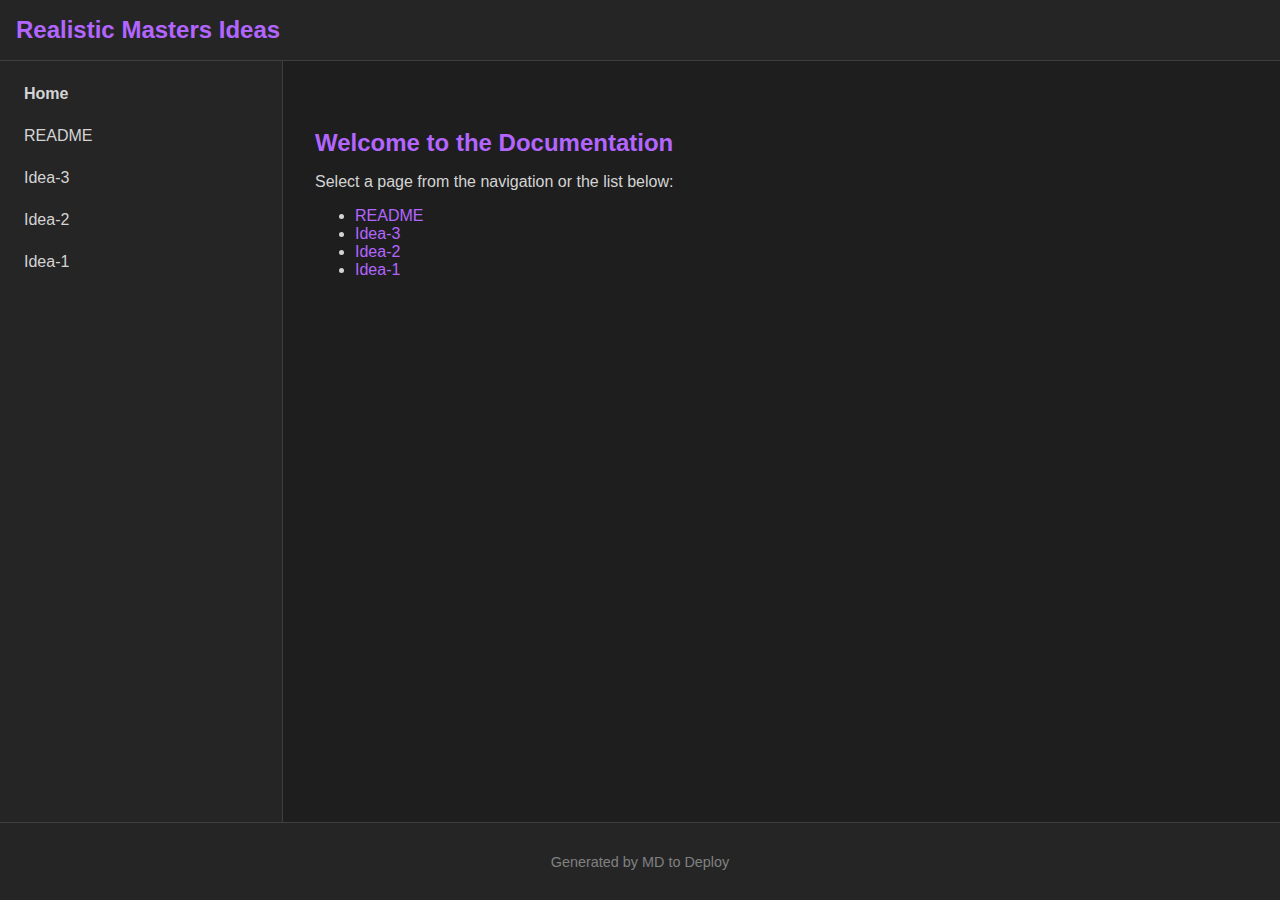
<file: docs/index.html>
<!DOCTYPE html>
<html lang="en">
<head>
    <meta charset="UTF-8">
    <meta name="viewport" content="width=device-width, initial-scale=1.0">
    <title>Home - Realistic Masters Ideas</title>
    <link rel="stylesheet" href="css\styles.css"> 
    <style>
        :root {
            --accent-color: #b366ff;
            --accent-text-color: #000000;
        }
    </style>
</head>
<body>
    <header>
        <button id="sidebar-toggle" aria-label="Toggle Navigation">
            <span class="bar"></span>
            <span class="bar"></span>
            <span class="bar"></span>
        </button>
        <h1>Realistic Masters Ideas</h1>
    </header>
    <div class="container">
        <nav id="sidebar">
            
            <ul>
                <li><a href="index.html"><strong>Home</strong></a></li>
                <li><a href="html\README.html">README</a></li>
<li><a href="html\Idea-3.html">Idea-3</a></li>
<li><a href="html\Idea-2.html">Idea-2</a></li>
<li><a href="html\Idea-1.html">Idea-1</a></li>
            </ul>
        
        </nav>
        <main>
            
            <h2>Welcome to the Documentation</h2>
            <p>Select a page from the navigation or the list below:</p>
            <ul>
                <li><a href="html\README.html">README</a></li>
<li><a href="html\Idea-3.html">Idea-3</a></li>
<li><a href="html\Idea-2.html">Idea-2</a></li>
<li><a href="html\Idea-1.html">Idea-1</a></li>
            </ul>
        
        </main>
    </div>
    <footer>
        <p>Generated by MD to Deploy</p>
    </footer>
    <script>
        document.addEventListener('DOMContentLoaded', () => {
            const toggle = document.getElementById('sidebar-toggle');
            const sidebar = document.getElementById('sidebar');

            if (toggle && sidebar) {
                toggle.addEventListener('click', () => {
                    sidebar.classList.toggle('active');
                });

                // Optional: Close sidebar when clicking outside on mobile
                document.addEventListener('click', (e) => {
                    if (window.innerWidth <= 768 && 
                        sidebar.classList.contains('active') && 
                        !sidebar.contains(e.target) && 
                        !toggle.contains(e.target)) {
                        sidebar.classList.remove('active');
                    }
                });
            }
        });
    </script>
</body>
</html>
</file>
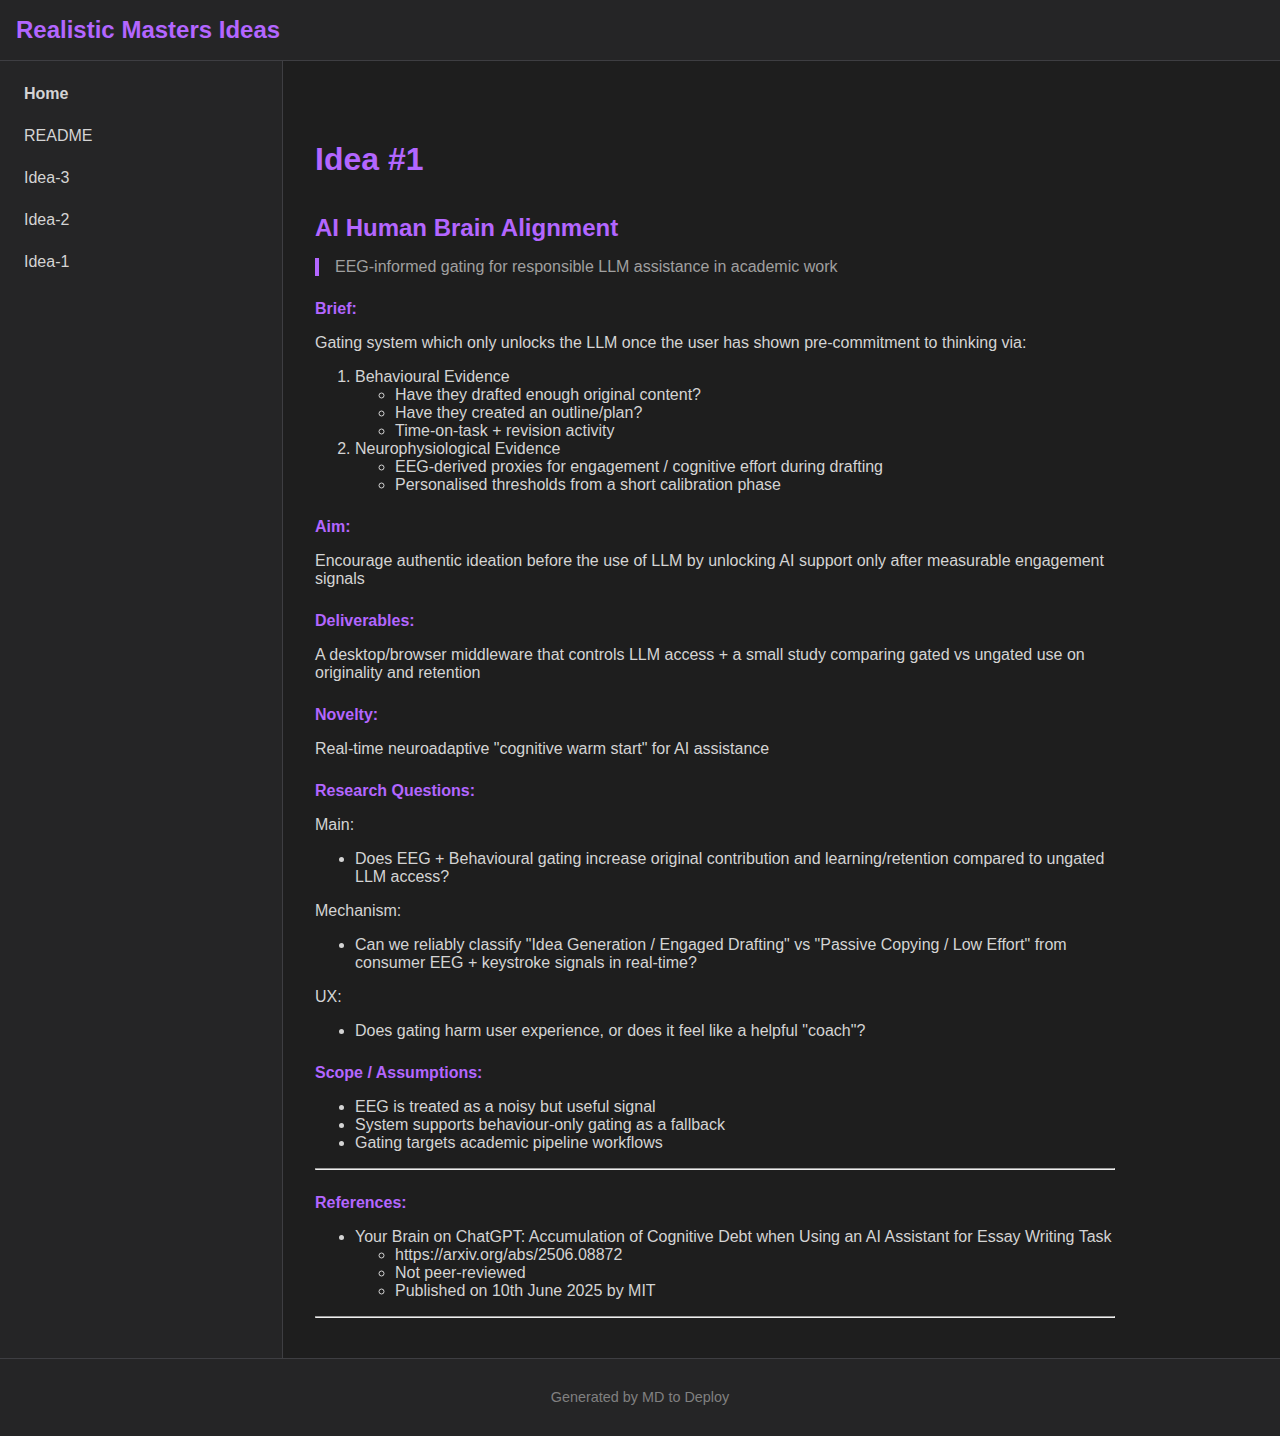
<file: docs/html/Idea-1.html>
<!DOCTYPE html>
<html lang="en">
<head>
    <meta charset="UTF-8">
    <meta name="viewport" content="width=device-width, initial-scale=1.0">
    <title>Idea-1 - Realistic Masters Ideas</title>
    <link rel="stylesheet" href="..\css\styles.css"> 
    <style>
        :root {
            --accent-color: #b366ff;
            --accent-text-color: #000000;
        }
    </style>
</head>
<body>
    <header>
        <button id="sidebar-toggle" aria-label="Toggle Navigation">
            <span class="bar"></span>
            <span class="bar"></span>
            <span class="bar"></span>
        </button>
        <h1>Realistic Masters Ideas</h1>
    </header>
    <div class="container">
        <nav id="sidebar">
            
            <ul>
                <li><a href="..\index.html"><strong>Home</strong></a></li>
                <li><a href="README.html">README</a></li>
<li><a href="Idea-3.html">Idea-3</a></li>
<li><a href="Idea-2.html">Idea-2</a></li>
<li><a href="Idea-1.html">Idea-1</a></li>
            </ul>
        
        </nav>
        <main>
            <h1>Idea #1</h1>
<h2><strong>AI Human Brain Alignment</strong></h2>
<blockquote>
<p>EEG-informed gating for responsible LLM assistance in academic work</p>
</blockquote>
<h4><strong>Brief:</strong></h4>
<p>Gating system which only unlocks the LLM once the user has shown pre-commitment to thinking via:</p>
<ol>
<li>Behavioural Evidence
<ul>
<li>Have they drafted enough original content?</li>
<li>Have they created an outline/plan?</li>
<li>Time-on-task + revision activity</li>
</ul>
</li>
<li>Neurophysiological Evidence
<ul>
<li>EEG-derived proxies for engagement / cognitive effort during drafting</li>
<li>Personalised thresholds from a short calibration phase</li>
</ul>
</li>
</ol>
<h4><strong>Aim:</strong></h4>
<p>Encourage authentic ideation before the use of LLM by unlocking AI support only after measurable engagement signals</p>
<h4><strong>Deliverables:</strong></h4>
<p>A desktop/browser middleware that controls LLM access + a small study comparing gated vs ungated use on originality and retention</p>
<h4><strong>Novelty:</strong></h4>
<p>Real-time neuroadaptive &quot;cognitive warm start&quot; for AI assistance</p>
<h4><strong>Research Questions:</strong></h4>
<p>Main:</p>
<ul>
<li>Does EEG + Behavioural gating increase original contribution and learning/retention compared to ungated LLM access?</li>
</ul>
<p>Mechanism:</p>
<ul>
<li>Can we reliably classify &quot;Idea Generation / Engaged Drafting&quot; vs &quot;Passive Copying / Low Effort&quot; from consumer EEG + keystroke signals in real-time?</li>
</ul>
<p>UX:</p>
<ul>
<li>Does gating harm user experience, or does it feel like a helpful &quot;coach&quot;?</li>
</ul>
<h4><strong>Scope / Assumptions:</strong></h4>
<ul>
<li>EEG is treated as a noisy but useful signal</li>
<li>System supports behaviour-only gating as a fallback</li>
<li>Gating targets academic pipeline workflows</li>
</ul>
<hr>
<h4>References:</h4>
<ul>
<li>Your Brain on ChatGPT: Accumulation of Cognitive Debt when Using an AI Assistant for Essay Writing Task
<ul>
<li>https://arxiv.org/abs/2506.08872</li>
<li>Not peer-reviewed</li>
<li>Published on 10th June 2025 by MIT</li>
</ul>
</li>
</ul>
<hr>

        </main>
    </div>
    <footer>
        <p>Generated by MD to Deploy</p>
    </footer>
    <script>
        document.addEventListener('DOMContentLoaded', () => {
            const toggle = document.getElementById('sidebar-toggle');
            const sidebar = document.getElementById('sidebar');

            if (toggle && sidebar) {
                toggle.addEventListener('click', () => {
                    sidebar.classList.toggle('active');
                });

                // Optional: Close sidebar when clicking outside on mobile
                document.addEventListener('click', (e) => {
                    if (window.innerWidth <= 768 && 
                        sidebar.classList.contains('active') && 
                        !sidebar.contains(e.target) && 
                        !toggle.contains(e.target)) {
                        sidebar.classList.remove('active');
                    }
                });
            }
        });
    </script>
</body>
</html>
</file>
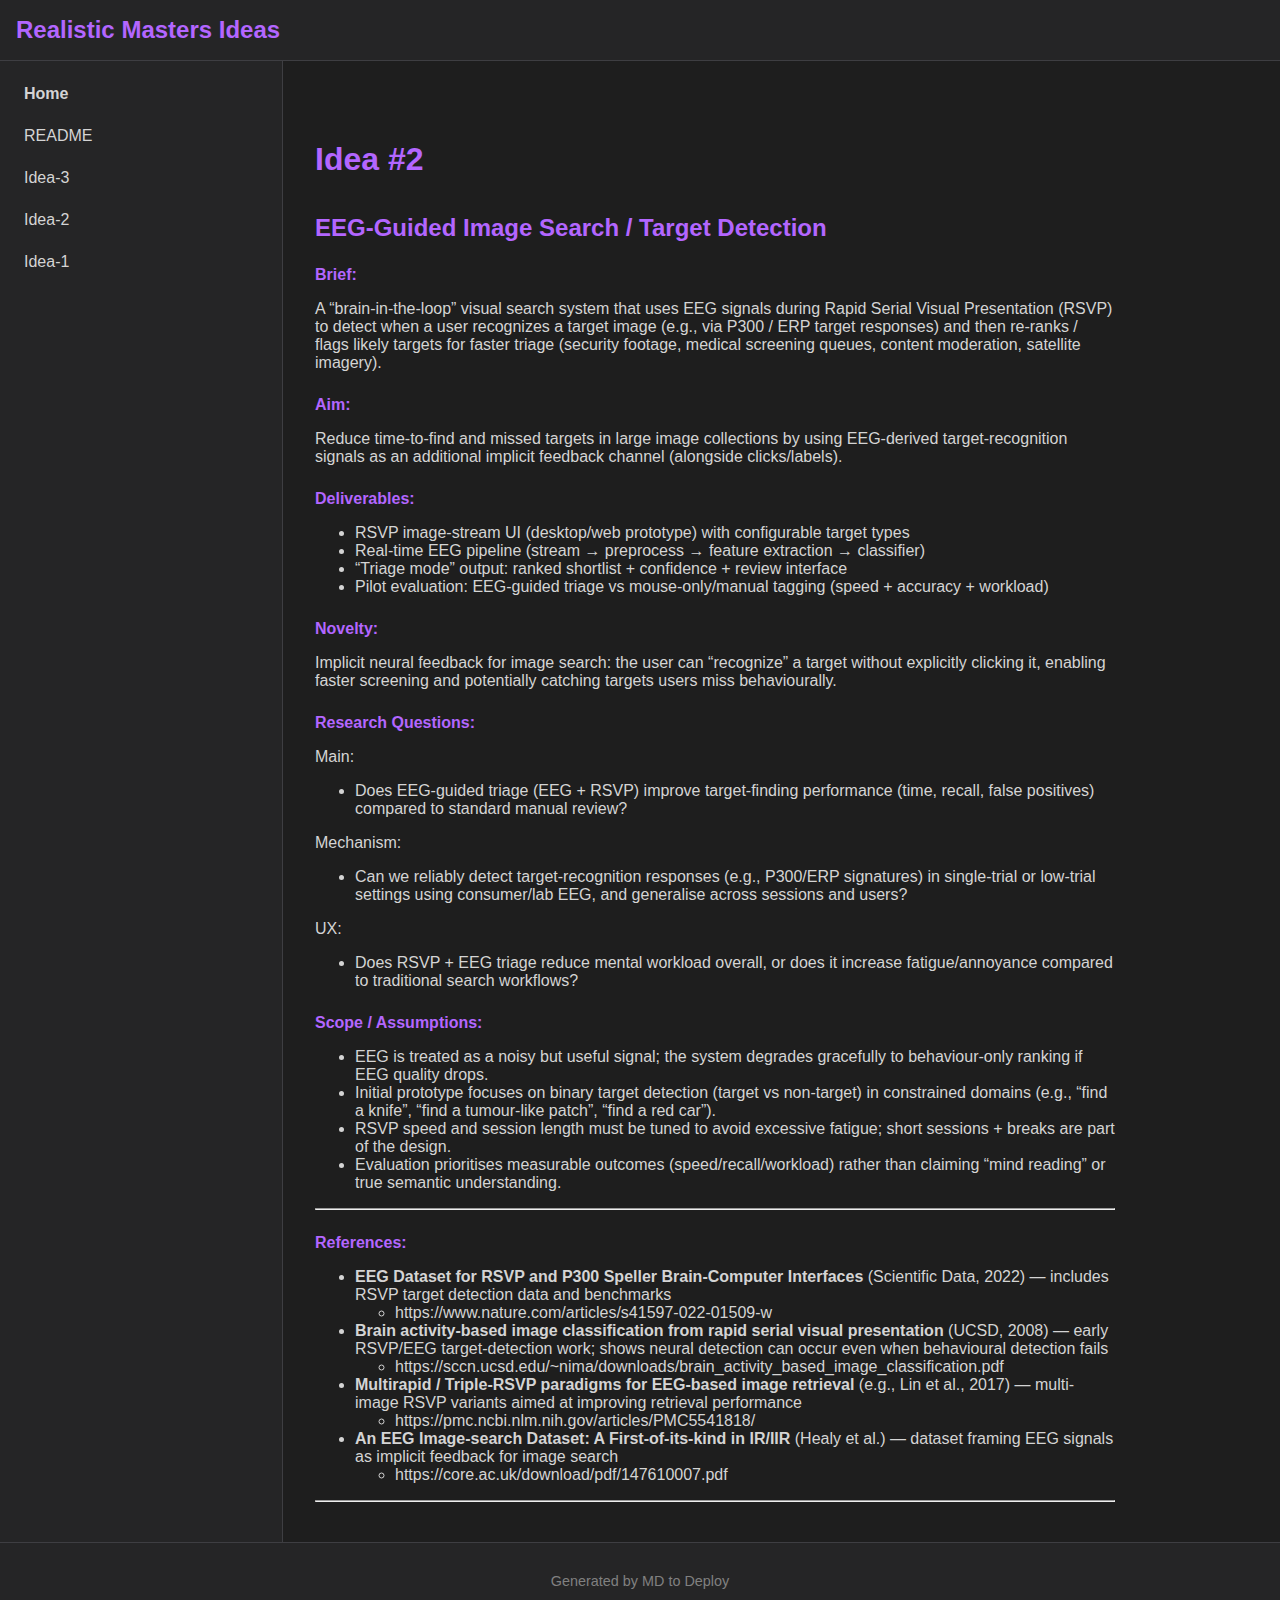
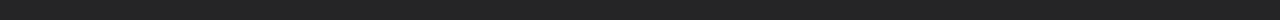
<file: docs/html/Idea-2.html>
<!DOCTYPE html>
<html lang="en">
<head>
    <meta charset="UTF-8">
    <meta name="viewport" content="width=device-width, initial-scale=1.0">
    <title>Idea-2 - Realistic Masters Ideas</title>
    <link rel="stylesheet" href="..\css\styles.css"> 
    <style>
        :root {
            --accent-color: #b366ff;
            --accent-text-color: #000000;
        }
    </style>
</head>
<body>
    <header>
        <button id="sidebar-toggle" aria-label="Toggle Navigation">
            <span class="bar"></span>
            <span class="bar"></span>
            <span class="bar"></span>
        </button>
        <h1>Realistic Masters Ideas</h1>
    </header>
    <div class="container">
        <nav id="sidebar">
            
            <ul>
                <li><a href="..\index.html"><strong>Home</strong></a></li>
                <li><a href="README.html">README</a></li>
<li><a href="Idea-3.html">Idea-3</a></li>
<li><a href="Idea-2.html">Idea-2</a></li>
<li><a href="Idea-1.html">Idea-1</a></li>
            </ul>
        
        </nav>
        <main>
            <h1>Idea #2</h1>
<h2><strong>EEG-Guided Image Search / Target Detection</strong></h2>
<h4><strong>Brief:</strong></h4>
<p>A “brain-in-the-loop” visual search system that uses EEG signals during Rapid Serial Visual Presentation (RSVP) to detect when a user recognizes a target image (e.g., via P300 / ERP target responses) and then re-ranks / flags likely targets for faster triage (security footage, medical screening queues, content moderation, satellite imagery).</p>
<h4><strong>Aim:</strong></h4>
<p>Reduce time-to-find and missed targets in large image collections by using EEG-derived target-recognition signals as an additional implicit feedback channel (alongside clicks/labels).</p>
<h4><strong>Deliverables:</strong></h4>
<ul>
<li>RSVP image-stream UI (desktop/web prototype) with configurable target types</li>
<li>Real-time EEG pipeline (stream → preprocess → feature extraction → classifier)</li>
<li>“Triage mode” output: ranked shortlist + confidence + review interface</li>
<li>Pilot evaluation: EEG-guided triage vs mouse-only/manual tagging (speed + accuracy + workload)</li>
</ul>
<h4><strong>Novelty:</strong></h4>
<p>Implicit neural feedback for image search: the user can “recognize” a target without explicitly clicking it, enabling faster screening and potentially catching targets users miss behaviourally.</p>
<h4><strong>Research Questions:</strong></h4>
<p>Main:</p>
<ul>
<li>Does EEG-guided triage (EEG + RSVP) improve target-finding performance (time, recall, false positives) compared to standard manual review?</li>
</ul>
<p>Mechanism:</p>
<ul>
<li>Can we reliably detect target-recognition responses (e.g., P300/ERP signatures) in single-trial or low-trial settings using consumer/lab EEG, and generalise across sessions and users?</li>
</ul>
<p>UX:</p>
<ul>
<li>Does RSVP + EEG triage reduce mental workload overall, or does it increase fatigue/annoyance compared to traditional search workflows?</li>
</ul>
<h4><strong>Scope / Assumptions:</strong></h4>
<ul>
<li>EEG is treated as a noisy but useful signal; the system degrades gracefully to behaviour-only ranking if EEG quality drops.</li>
<li>Initial prototype focuses on binary target detection (target vs non-target) in constrained domains (e.g., “find a knife”, “find a tumour-like patch”, “find a red car”).</li>
<li>RSVP speed and session length must be tuned to avoid excessive fatigue; short sessions + breaks are part of the design.</li>
<li>Evaluation prioritises measurable outcomes (speed/recall/workload) rather than claiming “mind reading” or true semantic understanding.</li>
</ul>
<hr>
<h4>References:</h4>
<ul>
<li><strong>EEG Dataset for RSVP and P300 Speller Brain-Computer Interfaces</strong> (Scientific Data, 2022) — includes RSVP target detection data and benchmarks
<ul>
<li>https://www.nature.com/articles/s41597-022-01509-w</li>
</ul>
</li>
<li><strong>Brain activity-based image classification from rapid serial visual presentation</strong> (UCSD, 2008) — early RSVP/EEG target-detection work; shows neural detection can occur even when behavioural detection fails
<ul>
<li>https://sccn.ucsd.edu/~nima/downloads/brain_activity_based_image_classification.pdf</li>
</ul>
</li>
<li><strong>Multirapid / Triple-RSVP paradigms for EEG-based image retrieval</strong> (e.g., Lin et al., 2017) — multi-image RSVP variants aimed at improving retrieval performance
<ul>
<li>https://pmc.ncbi.nlm.nih.gov/articles/PMC5541818/</li>
</ul>
</li>
<li><strong>An EEG Image-search Dataset: A First-of-its-kind in IR/IIR</strong> (Healy et al.) — dataset framing EEG signals as implicit feedback for image search
<ul>
<li>https://core.ac.uk/download/pdf/147610007.pdf</li>
</ul>
</li>
</ul>
<hr>

        </main>
    </div>
    <footer>
        <p>Generated by MD to Deploy</p>
    </footer>
    <script>
        document.addEventListener('DOMContentLoaded', () => {
            const toggle = document.getElementById('sidebar-toggle');
            const sidebar = document.getElementById('sidebar');

            if (toggle && sidebar) {
                toggle.addEventListener('click', () => {
                    sidebar.classList.toggle('active');
                });

                // Optional: Close sidebar when clicking outside on mobile
                document.addEventListener('click', (e) => {
                    if (window.innerWidth <= 768 && 
                        sidebar.classList.contains('active') && 
                        !sidebar.contains(e.target) && 
                        !toggle.contains(e.target)) {
                        sidebar.classList.remove('active');
                    }
                });
            }
        });
    </script>
</body>
</html>
</file>
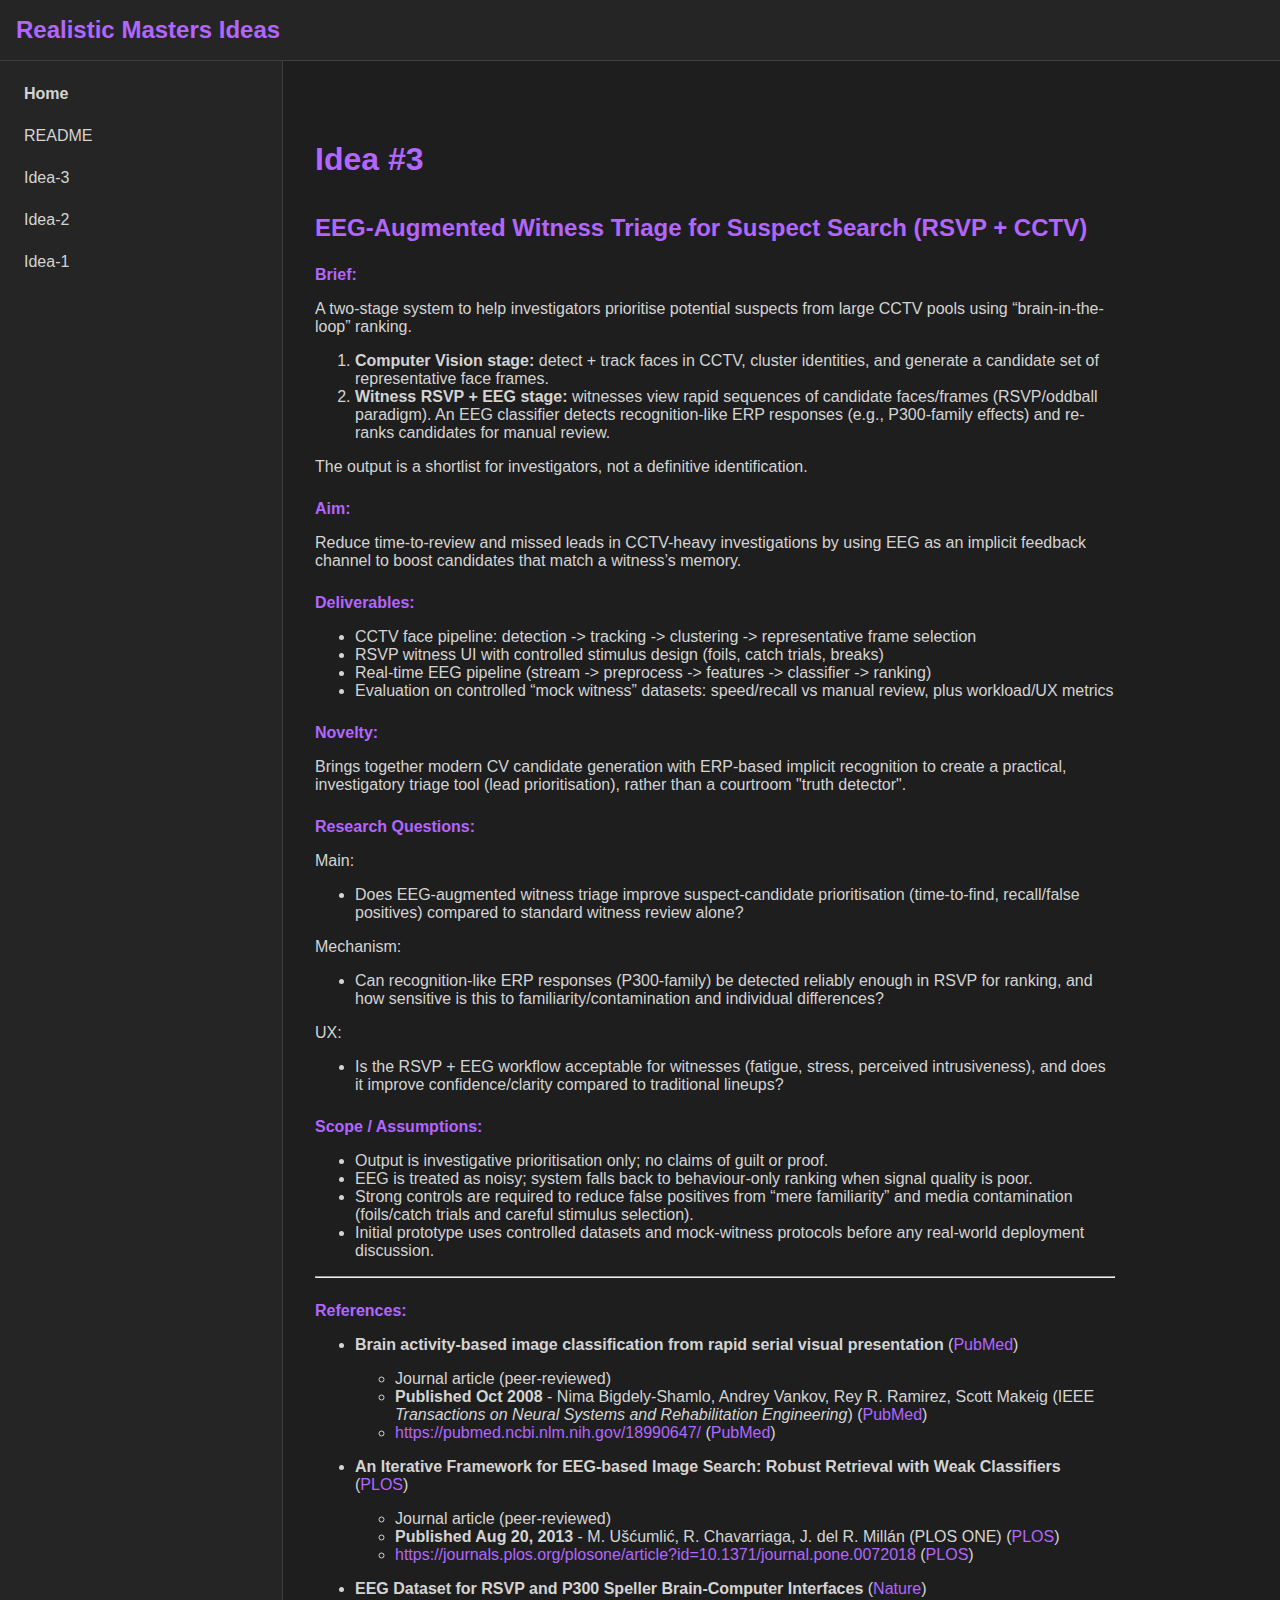
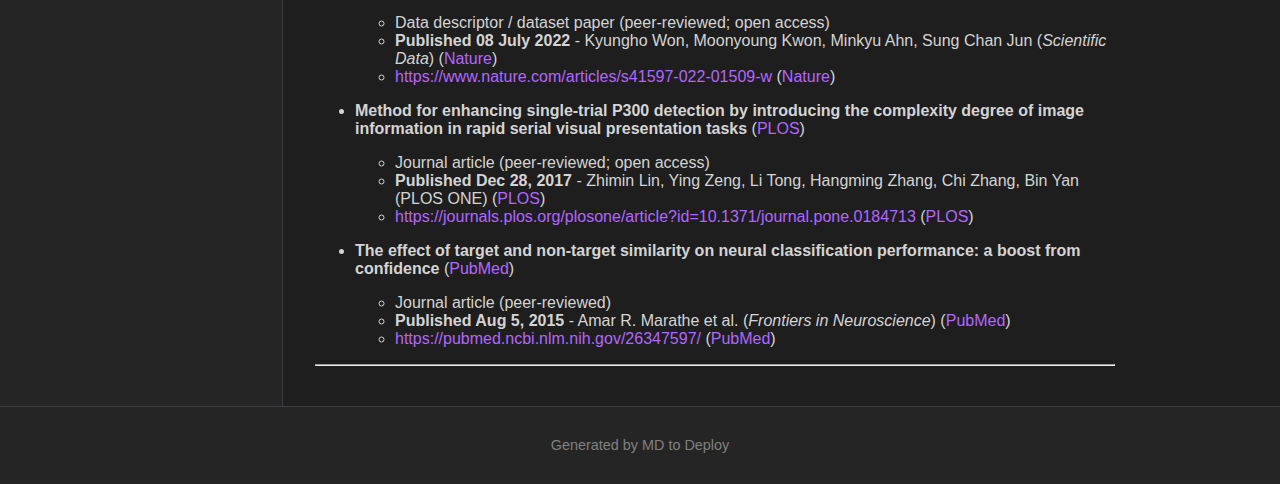
<file: docs/html/Idea-3.html>
<!DOCTYPE html>
<html lang="en">
<head>
    <meta charset="UTF-8">
    <meta name="viewport" content="width=device-width, initial-scale=1.0">
    <title>Idea-3 - Realistic Masters Ideas</title>
    <link rel="stylesheet" href="..\css\styles.css"> 
    <style>
        :root {
            --accent-color: #b366ff;
            --accent-text-color: #000000;
        }
    </style>
</head>
<body>
    <header>
        <button id="sidebar-toggle" aria-label="Toggle Navigation">
            <span class="bar"></span>
            <span class="bar"></span>
            <span class="bar"></span>
        </button>
        <h1>Realistic Masters Ideas</h1>
    </header>
    <div class="container">
        <nav id="sidebar">
            
            <ul>
                <li><a href="..\index.html"><strong>Home</strong></a></li>
                <li><a href="README.html">README</a></li>
<li><a href="Idea-3.html">Idea-3</a></li>
<li><a href="Idea-2.html">Idea-2</a></li>
<li><a href="Idea-1.html">Idea-1</a></li>
            </ul>
        
        </nav>
        <main>
            <h1>Idea #3</h1>
<h2><strong>EEG-Augmented Witness Triage for Suspect Search (RSVP + CCTV)</strong></h2>
<h4><strong>Brief:</strong></h4>
<p>A two-stage system to help investigators prioritise potential suspects from large CCTV pools using “brain-in-the-loop” ranking.</p>
<ol>
<li><strong>Computer Vision stage:</strong> detect + track faces in CCTV, cluster identities, and generate a candidate set of representative face frames.</li>
<li><strong>Witness RSVP + EEG stage:</strong> witnesses view rapid sequences of candidate faces/frames (RSVP/oddball paradigm). An EEG classifier detects recognition-like ERP responses (e.g., P300-family effects) and re-ranks candidates for manual review.</li>
</ol>
<p>The output is a shortlist for investigators, not a definitive identification.</p>
<h4><strong>Aim:</strong></h4>
<p>Reduce time-to-review and missed leads in CCTV-heavy investigations by using EEG as an implicit feedback channel to boost candidates that match a witness’s memory.</p>
<h4><strong>Deliverables:</strong></h4>
<ul>
<li>CCTV face pipeline: detection -&gt; tracking -&gt; clustering -&gt; representative frame selection</li>
<li>RSVP witness UI with controlled stimulus design (foils, catch trials, breaks)</li>
<li>Real-time EEG pipeline (stream -&gt; preprocess -&gt; features -&gt; classifier -&gt; ranking)</li>
<li>Evaluation on controlled “mock witness” datasets: speed/recall vs manual review, plus workload/UX metrics</li>
</ul>
<h4><strong>Novelty:</strong></h4>
<p>Brings together modern CV candidate generation with ERP-based implicit recognition to create a practical, investigatory triage tool (lead prioritisation), rather than a courtroom &quot;truth detector&quot;.</p>
<h4><strong>Research Questions:</strong></h4>
<p>Main:</p>
<ul>
<li>Does EEG-augmented witness triage improve suspect-candidate prioritisation (time-to-find, recall/false positives) compared to standard witness review alone?</li>
</ul>
<p>Mechanism:</p>
<ul>
<li>Can recognition-like ERP responses (P300-family) be detected reliably enough in RSVP for ranking, and how sensitive is this to familiarity/contamination and individual differences?</li>
</ul>
<p>UX:</p>
<ul>
<li>Is the RSVP + EEG workflow acceptable for witnesses (fatigue, stress, perceived intrusiveness), and does it improve confidence/clarity compared to traditional lineups?</li>
</ul>
<h4><strong>Scope / Assumptions:</strong></h4>
<ul>
<li>Output is investigative prioritisation only; no claims of guilt or proof.</li>
<li>EEG is treated as noisy; system falls back to behaviour-only ranking when signal quality is poor.</li>
<li>Strong controls are required to reduce false positives from “mere familiarity” and media contamination (foils/catch trials and careful stimulus selection).</li>
<li>Initial prototype uses controlled datasets and mock-witness protocols before any real-world deployment discussion.</li>
</ul>
<hr>
<h4>References:</h4>
<ul>
<li>
<p><strong>Brain activity-based image classification from rapid serial visual presentation</strong> (<a href="https://pubmed.ncbi.nlm.nih.gov/18990647/" title="Brain activity-based image classification from rapid serial visual presentation - PubMed">PubMed</a>)</p>
<ul>
<li>Journal article (peer-reviewed)</li>
<li><strong>Published Oct 2008</strong> - Nima Bigdely-Shamlo, Andrey Vankov, Rey R. Ramirez, Scott Makeig (IEEE <em>Transactions on Neural Systems and Rehabilitation Engineering</em>) (<a href="https://pubmed.ncbi.nlm.nih.gov/18990647/" title="Brain activity-based image classification from rapid serial visual presentation - PubMed">PubMed</a>)</li>
<li><a href="https://pubmed.ncbi.nlm.nih.gov/18990647/">https://pubmed.ncbi.nlm.nih.gov/18990647/</a> (<a href="https://pubmed.ncbi.nlm.nih.gov/18990647/" title="Brain activity-based image classification from rapid serial visual presentation - PubMed">PubMed</a>)</li>
</ul>
</li>
<li>
<p><strong>An Iterative Framework for EEG-based Image Search: Robust Retrieval with Weak Classifiers</strong> (<a href="https://journals.plos.org/plosone/article/file?id=10.1371%2Fjournal.pone.0072018&amp;type=printable" title="deb_pone.0072018 1..8">PLOS</a>)</p>
<ul>
<li>Journal article (peer-reviewed)</li>
<li><strong>Published Aug 20, 2013</strong> - M. Ušćumlić, R. Chavarriaga, J. del R. Millán (PLOS ONE) (<a href="https://journals.plos.org/plosone/article/file?id=10.1371%2Fjournal.pone.0072018&amp;type=printable" title="deb_pone.0072018 1..8">PLOS</a>)</li>
<li><a href="https://journals.plos.org/plosone/article?id=10.1371/journal.pone.0072018">https://journals.plos.org/plosone/article?id=10.1371/journal.pone.0072018</a> (<a href="https://journals.plos.org/plosone/article/file?id=10.1371%2Fjournal.pone.0072018&amp;type=printable" title="deb_pone.0072018 1..8">PLOS</a>)</li>
</ul>
</li>
<li>
<p><strong>EEG Dataset for RSVP and P300 Speller Brain-Computer Interfaces</strong> (<a href="https://www.nature.com/articles/s41597-022-01509-w" title="EEG Dataset for RSVP and P300 Speller Brain-Computer Interfaces | Scientific Data">Nature</a>)</p>
<ul>
<li>Data descriptor / dataset paper (peer-reviewed; open access)</li>
<li><strong>Published 08 July 2022</strong> - Kyungho Won, Moonyoung Kwon, Minkyu Ahn, Sung Chan Jun (<em>Scientific Data</em>) (<a href="https://www.nature.com/articles/s41597-022-01509-w" title="EEG Dataset for RSVP and P300 Speller Brain-Computer Interfaces | Scientific Data">Nature</a>)</li>
<li><a href="https://www.nature.com/articles/s41597-022-01509-w">https://www.nature.com/articles/s41597-022-01509-w</a> (<a href="https://www.nature.com/articles/s41597-022-01509-w" title="EEG Dataset for RSVP and P300 Speller Brain-Computer Interfaces | Scientific Data">Nature</a>)</li>
</ul>
</li>
<li>
<p><strong>Method for enhancing single-trial P300 detection by introducing the complexity degree of image information in rapid serial visual presentation tasks</strong> (<a href="https://journals.plos.org/plosone/article?id=10.1371%2Fjournal.pone.0184713" title="Method for enhancing single-trial P300 detection by introducing the complexity degree of image information in rapid serial visual presentation tasks | PLOS One">PLOS</a>)</p>
<ul>
<li>Journal article (peer-reviewed; open access)</li>
<li><strong>Published Dec 28, 2017</strong> - Zhimin Lin, Ying Zeng, Li Tong, Hangming Zhang, Chi Zhang, Bin Yan (PLOS ONE) (<a href="https://journals.plos.org/plosone/article?id=10.1371%2Fjournal.pone.0184713" title="Method for enhancing single-trial P300 detection by introducing the complexity degree of image information in rapid serial visual presentation tasks | PLOS One">PLOS</a>)</li>
<li><a href="https://journals.plos.org/plosone/article?id=10.1371/journal.pone.0184713">https://journals.plos.org/plosone/article?id=10.1371/journal.pone.0184713</a> (<a href="https://journals.plos.org/plosone/article?id=10.1371%2Fjournal.pone.0184713" title="Method for enhancing single-trial P300 detection by introducing the complexity degree of image information in rapid serial visual presentation tasks | PLOS One">PLOS</a>)</li>
</ul>
</li>
<li>
<p><strong>The effect of target and non-target similarity on neural classification performance: a boost from confidence</strong> (<a href="https://pubmed.ncbi.nlm.nih.gov/26347597/?utm_source=chatgpt.com" title="The Effect of Target and Non-Target Similarity on Neural ...">PubMed</a>)</p>
<ul>
<li>Journal article (peer-reviewed)</li>
<li><strong>Published Aug 5, 2015</strong> - Amar R. Marathe et al. (<em>Frontiers in Neuroscience</em>) (<a href="https://pubmed.ncbi.nlm.nih.gov/26347597/?utm_source=chatgpt.com" title="The Effect of Target and Non-Target Similarity on Neural ...">PubMed</a>)</li>
<li><a href="https://pubmed.ncbi.nlm.nih.gov/26347597/">https://pubmed.ncbi.nlm.nih.gov/26347597/</a> (<a href="https://pubmed.ncbi.nlm.nih.gov/26347597/?utm_source=chatgpt.com" title="The Effect of Target and Non-Target Similarity on Neural ...">PubMed</a>)</li>
</ul>
</li>
</ul>
<hr>

        </main>
    </div>
    <footer>
        <p>Generated by MD to Deploy</p>
    </footer>
    <script>
        document.addEventListener('DOMContentLoaded', () => {
            const toggle = document.getElementById('sidebar-toggle');
            const sidebar = document.getElementById('sidebar');

            if (toggle && sidebar) {
                toggle.addEventListener('click', () => {
                    sidebar.classList.toggle('active');
                });

                // Optional: Close sidebar when clicking outside on mobile
                document.addEventListener('click', (e) => {
                    if (window.innerWidth <= 768 && 
                        sidebar.classList.contains('active') && 
                        !sidebar.contains(e.target) && 
                        !toggle.contains(e.target)) {
                        sidebar.classList.remove('active');
                    }
                });
            }
        });
    </script>
</body>
</html>
</file>
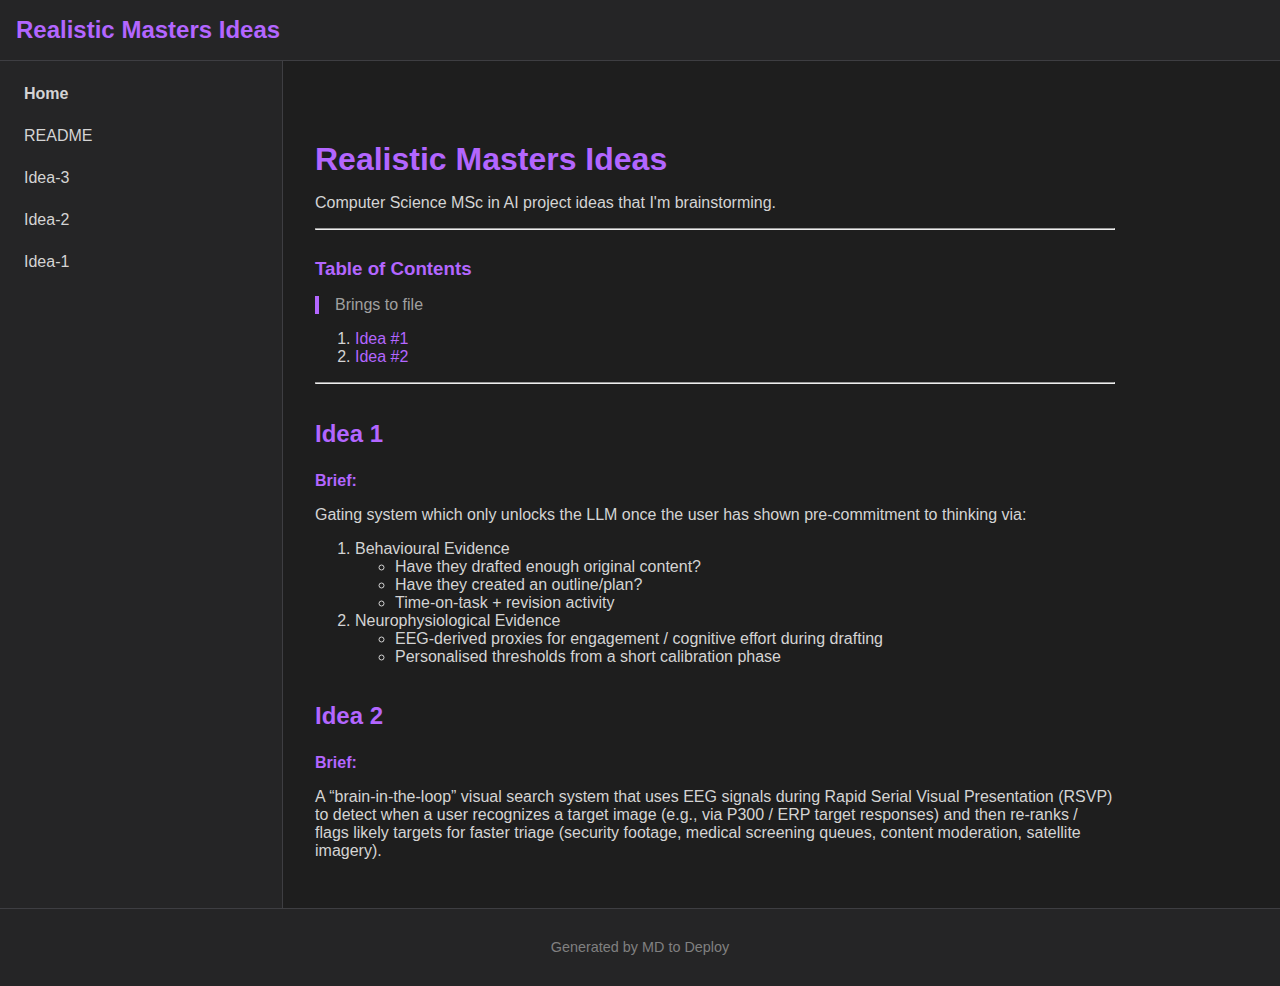
<file: docs/html/README.html>
<!DOCTYPE html>
<html lang="en">
<head>
    <meta charset="UTF-8">
    <meta name="viewport" content="width=device-width, initial-scale=1.0">
    <title>README - Realistic Masters Ideas</title>
    <link rel="stylesheet" href="..\css\styles.css"> 
    <style>
        :root {
            --accent-color: #b366ff;
            --accent-text-color: #000000;
        }
    </style>
</head>
<body>
    <header>
        <button id="sidebar-toggle" aria-label="Toggle Navigation">
            <span class="bar"></span>
            <span class="bar"></span>
            <span class="bar"></span>
        </button>
        <h1>Realistic Masters Ideas</h1>
    </header>
    <div class="container">
        <nav id="sidebar">
            
            <ul>
                <li><a href="..\index.html"><strong>Home</strong></a></li>
                <li><a href="README.html">README</a></li>
<li><a href="Idea-3.html">Idea-3</a></li>
<li><a href="Idea-2.html">Idea-2</a></li>
<li><a href="Idea-1.html">Idea-1</a></li>
            </ul>
        
        </nav>
        <main>
            <h1>Realistic Masters Ideas</h1>
<p>Computer Science MSc in AI project ideas that I'm brainstorming.</p>
<hr>
<h3>Table of Contents</h3>
<blockquote>
<p>Brings to file</p>
</blockquote>
<ol>
<li><a href="./Idea-1.md">Idea #1</a></li>
<li><a href="./Idea-2.md">Idea #2</a></li>
</ol>
<hr>
<h2>Idea 1</h2>
<h4><strong>Brief:</strong></h4>
<p>Gating system which only unlocks the LLM once the user has shown pre-commitment to thinking via:</p>
<ol>
<li>Behavioural Evidence
<ul>
<li>Have they drafted enough original content?</li>
<li>Have they created an outline/plan?</li>
<li>Time-on-task + revision activity</li>
</ul>
</li>
<li>Neurophysiological Evidence
<ul>
<li>EEG-derived proxies for engagement / cognitive effort during drafting</li>
<li>Personalised thresholds from a short calibration phase</li>
</ul>
</li>
</ol>
<h2>Idea 2</h2>
<h4><strong>Brief:</strong></h4>
<p>A “brain-in-the-loop” visual search system that uses EEG signals during Rapid Serial Visual Presentation (RSVP) to detect when a user recognizes a target image (e.g., via P300 / ERP target responses) and then re-ranks / flags likely targets for faster triage (security footage, medical screening queues, content moderation, satellite imagery).</p>

        </main>
    </div>
    <footer>
        <p>Generated by MD to Deploy</p>
    </footer>
    <script>
        document.addEventListener('DOMContentLoaded', () => {
            const toggle = document.getElementById('sidebar-toggle');
            const sidebar = document.getElementById('sidebar');

            if (toggle && sidebar) {
                toggle.addEventListener('click', () => {
                    sidebar.classList.toggle('active');
                });

                // Optional: Close sidebar when clicking outside on mobile
                document.addEventListener('click', (e) => {
                    if (window.innerWidth <= 768 && 
                        sidebar.classList.contains('active') && 
                        !sidebar.contains(e.target) && 
                        !toggle.contains(e.target)) {
                        sidebar.classList.remove('active');
                    }
                });
            }
        });
    </script>
</body>
</html>
</file>
